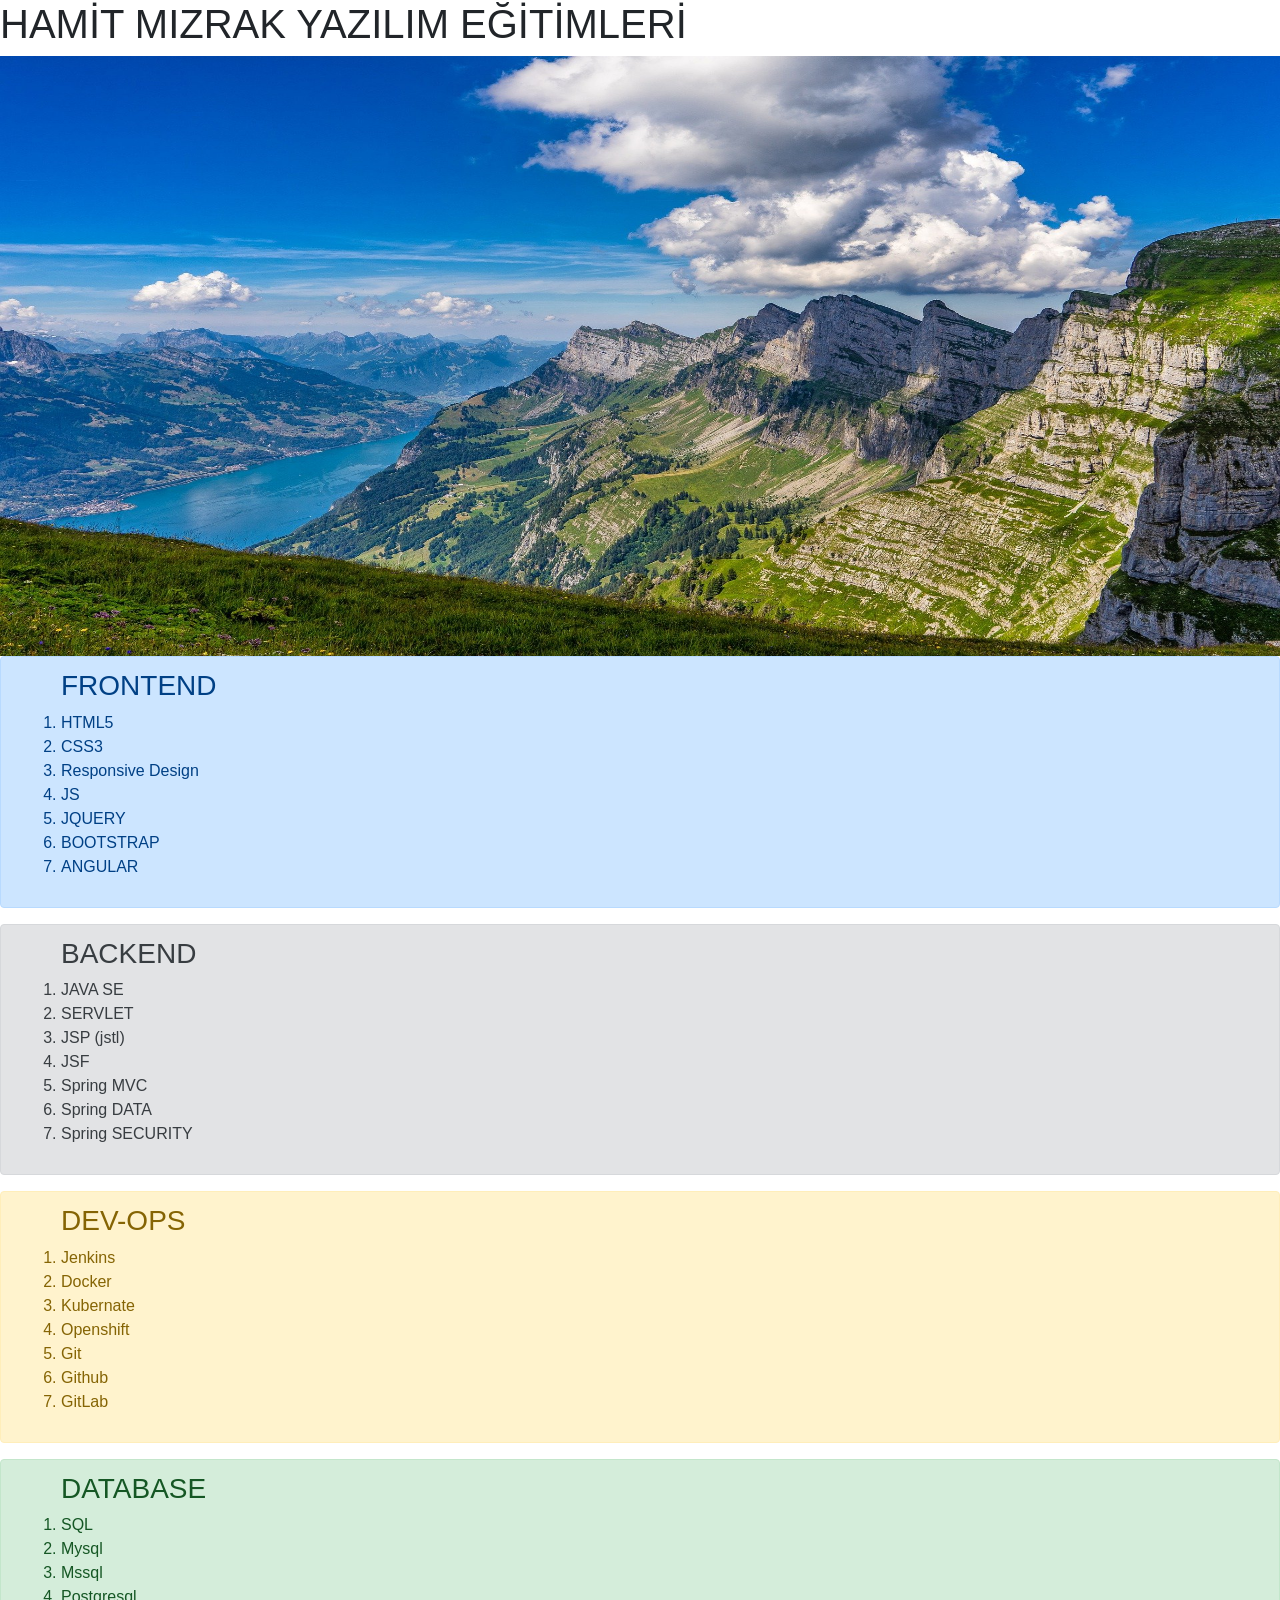
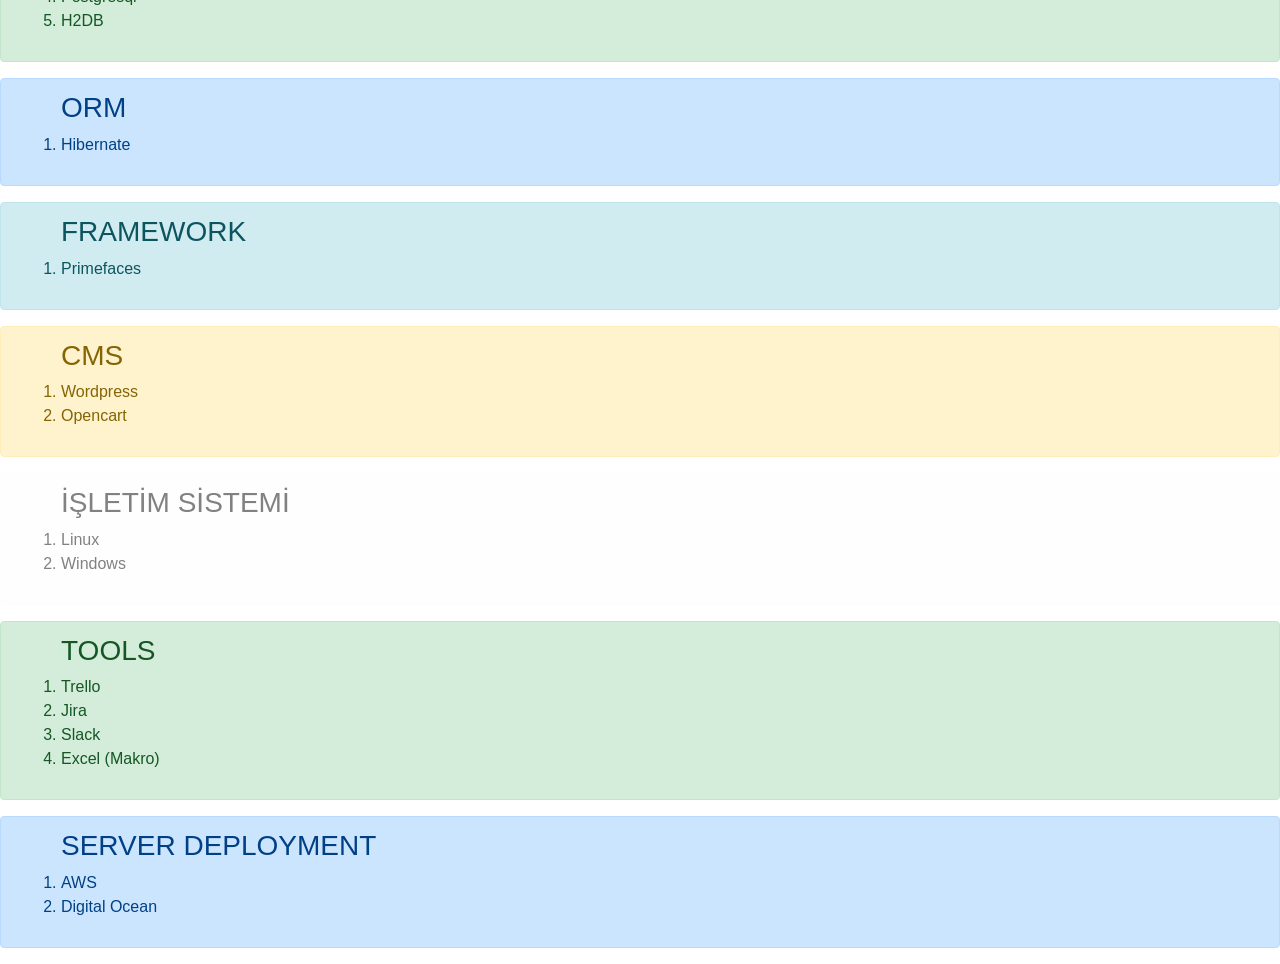
<file: index.html>
<!doctype html>
<html lang="en">

<head>
  <title>Title</title>
  <!-- Required meta tags -->
  <meta charset="utf-8">
  <meta name="viewport" content="width=device-width, initial-scale=1, shrink-to-fit=no">
  <meta name="author" content="Hamit Mızrak,hamitmizrak@gmail.com" />
  <meta name="designer" content="Hamit Mızrak" />
  <meta name="robots" content="index,follow" />
  <meta name="Google-site-verification" content="sitemapCode" />
  <meta name=" googlebot" content=" All" />
  <meta name="robots " content="all" />
  <meta http-equive="Content-type " content=" text/html; charset-UTF-8" />
  <meta http-equive=" Content-Language" content=" TR" />
  <meta http-equive=" Copyright" content=" Copyright 2021 hamitmizrak.com" />
  <meta property="og:site_name" content=" hamitmizrak.com" />
  <!-- 140-160 -->
  <meta name="description" content="FRONTEND,Html5,Css3,Responsive Design,JS,Jquery,Bootstrap,Angular,BACKEND,JavaSE,Servlet,JSP,JSF,Spring MVC,Spring Data,Spring Security,Jenkins,Docker,Kubernate,Openshift,Git,Github,GitLab,DATABASE,SQL,Mysql,Mssql,Postgresql,H2DB,
  ORM,Hibernate " />
  <meta name="keywords" content="FRONTEND,Html5,Css3,Responsive Design,JS,Jquery,Bootstrap,Angular,BACKEND,JavaSE,Servlet,JSP,JSF,Spring MVC,Spring Data,Spring Security,Jenkins,Docker,Kubernate,Openshift,Git,Github,GitLab,DATABASE,SQL,Mysql,Mssql,Postgresql,H2DB,
  ORM,Hibernate" />
  <meta property="og:type" content="article" />
  <meta property="og:description" content="FRONTEND,Html5,Css3,Responsive Design,JS,Jquery,Bootstrap,Angular,BACKEND,JavaSE,Servlet,JSP,JSF,Spring MVC,Spring Data,Spring Security,Jenkins,Docker,Kubernate,Openshift,Git,Github,GitLab,DATABASE,SQL,Mysql,Mssql,Postgresql,H2DB,
  ORM,Hibernate" />
  <meta property="og:url" content="www.hamitmizrak.com.tr" />
  <meta name="identifier-URL" content="www.hamitmizrak.com.tr" />
  <meta property="og:site_name" content="hamitmizrak" />
  <meta name="twitter:title" content="FRONTEND,Html5,Css3,Responsive Design,JS,Jquery,Bootstrap,Angular,BACKEND,JavaSE,Servlet,JSP,JSF,Spring MVC,Spring Data,Spring Security,Jenkins,Docker,Kubernate,Openshift,Git,Github,GitLab,DATABASE,SQL,Mysql,Mssql,Postgresql,H2DB,
  ORM,Hibernate" />
  <meta name="twitter:description" content="FRONTEND,Html5,Css3,Responsive Design,JS,Jquery,Bootstrap,Angular,BACKEND,JavaSE,Servlet,JSP,JSF,Spring MVC,Spring Data,Spring Security,Jenkins,Docker,Kubernate,Openshift,Git,Github,GitLab,DATABASE,SQL,Mysql,Mssql,Postgresql,H2DB,
  ORM,Hibernate" />
  <meta name="twitter:site" content="@hamitmizrak" />
  <meta name="twitter:creator" content="@hamitmizrak" />

  <meta name="geo.placename" content="Battalgazi/Malatya" />
  <meta name="geo.region" content="ISO 3166-2" />
  <meta name="og:title" property="og:title" content="İlk Miray Yapı" />
  <meta name="theme-color" content="#db5945" />
  <meta name="viewport" content="width=device-width, initial-scale=1.0" />
  <meta name="revised" content="hamitmizrak.com.tr, 10/10/2015" />
  <meta http-equiv="Content-Type" content="text/html; charset = UTF-8" />
  <meta name="directory" content="submission" />
  <meta name="category" content="FRONTEND,Html5,Css3,Responsive Design,JS,Jquery,Bootstrap,Angular,BACKEND,JavaSE,Servlet,JSP,JSF,Spring MVC,Spring Data,Spring Security,Jenkins,Docker,Kubernate,Openshift,Git,Github,GitLab,DATABASE,SQL,Mysql,Mssql,Postgresql,H2DB,
  ORM,Hibernate" />
  <meta name="coverage" content="Worldwide" />
  <meta name="distribution" content="Global" />
  <meta name="rating" content="General" />
  <meta name="revisit-after" content="7 days" />
  <meta name="reply-to" content="hamitmizrak@gmail.com" />
  <meta name="language" content="TR" />
  <meta name="subject" content="FRONTEND,Html5,Css3,Responsive Design,JS,Jquery,Bootstrap,Angular,BACKEND,JavaSE,Servlet,JSP,JSF,Spring MVC,Spring Data,Spring Security,Jenkins,Docker,Kubernate,Openshift,Git,Github,GitLab,DATABASE,SQL,Mysql,Mssql,Postgresql,H2DB,
  ORM,Hibernate" />

  <meta name="og:longitude" content="-122.153013" />
  <meta name="og:street-address" content=" Byeşilyurt/Malatya" />
  <meta name="og:postal-code" content="94304" />
  <meta name="og:country-name" content="TURKEY" />
  <meta name="apple-mobile-web-app-capable" content="yes" />
  <meta content="yes" name="apple-touch-fullscreen" />
  <meta name="apple-mobile-web-app-status-bar-style" content="black" />
  <meta name="format-detection" content="telephone=no" />
  <meta name="viewport" content="width = 320, initial-scale = 2.3, user-scalable = no" />

  <meta name="abstract" content="FRONTEND,Html5,Css3,Responsive Design,JS,Jquery,Bootstrap,Angular,BACKEND,JavaSE,Servlet,JSP,JSF,Spring MVC,Spring Data,Spring Security,Jenkins,Docker,Kubernate,Openshift,Git,Github,GitLab,DATABASE,SQL,Mysql,Mssql,Postgresql,H2DB,
  ORM,Hibernate" />
  <link rel="index" title="HAmitMızrak" href="hamitmizrak.com.tr/" />

  <meta name="topic" content="FRONTEND,Html5,Css3,Responsive Design,JS,Jquery,Bootstrap,Angular,BACKEND,JavaSE,Servlet,JSP,JSF,Spring MVC,Spring Data,Spring Security,Jenkins,Docker,Kubernate,Openshift,Git,Github,GitLab,DATABASE,SQL,Mysql,Mssql,Postgresql,H2DB,
  ORM,Hibernate" />
  <meta name="summary" content="FRONTEND,Html5,Css3,Responsive Design,JS,Jquery,Bootstrap,Angular,BACKEND,JavaSE,Servlet,JSP,JSF,Spring MVC,Spring Data,Spring Security,Jenkins,Docker,Kubernate,Openshift,Git,Github,GitLab,DATABASE,SQL,Mysql,Mssql,Postgresql,H2DB,
  ORM,Hibernate" />




  <!-- Bootstrap CSS -->
  <link rel="stylesheet" href="https://stackpath.bootstrapcdn.com/bootstrap/4.3.1/css/bootstrap.min.css"
    integrity="sha384-ggOyR0iXCbMQv3Xipma34MD+dH/1fQ784/j6cY/iJTQUOhcWr7x9JvoRxT2MZw1T" crossorigin="anonymous">
</head>

<body>
  <h1 class="text-uppercase">HAMİT MIZRAK YAZILIM EĞİTİMLERİ</h1>

  <img width="100%" height="600" src="mountain.jpg" alt="hamitmizrak">

  <div class="alert alert-primary" role="alert">
    <ol>
      <H3 class="text-uppercase"> FRONTEND </H3>
      <li> HTML5 </li>
      <li> CSS3 </li>
      <li> Responsive Design </li>
      <li> JS </li>
      <li> JQUERY </li>
      <li> BOOTSTRAP </li>
      <li> ANGULAR </li>
    </ol>
  </div>


  <div class="alert alert-secondary" role="alert">
    <ol>
      <H3 class="text-uppercase"> BACKEND </H3>
      <li> JAVA SE </li>
      <li> SERVLET </li>
      <li> JSP (jstl) </li>
      <li> JSF </li>
      <li> Spring MVC</li>
      <li> Spring DATA</li>
      <li> Spring SECURITY</li>
    </ol>
  </div>


  <div class="alert alert-warning" role="alert">
    <ol>
      <H3 class="text-uppercase"> DEV-OPS </H3>
      <li>Jenkins </li>
      <li> Docker </li>
      <li> Kubernate </li>
      <li> Openshift </li>
      <li> Git </li>
      <li> Github </li>
      <li> GitLab </li>
    </ol>
  </div>

  <div class="alert alert-success" role="alert">
    <ol>
      <H3 class="text-uppercase"> DATABASE </H3>
      <li> SQL </li>
      <li> Mysql </li>
      <li> Mssql </li>
      <li> Postgresql </li>
      <li> H2DB </li>
    </ol>
  </div>


  <div class="alert alert-primary" role="alert">
    <ol>
      <H3 class="text-uppercase"> ORM </H3>
      <li>Hibernate </li>
    </ol>
  </div>





  <div class="alert alert-info" role="alert">
    <ol>
      <H3 class="text-uppercase"> FRAMEWORK </H3>
      <li>Primefaces </li>
    </ol>
  </div>



  <div class="alert alert-warning" role="alert">
    <ol>
      <H3 class="text-uppercase"> CMS </H3>
      <li>Wordpress </li>
      <li>Opencart </li>
    </ol>
  </div>


  <div class="alert alert-light" role="alert">
    <ol>
      <H3 class="text-uppercase"> İşletİm sİstemİ </H3>
      <li>Linux </li>
      <li>Windows </li>
    </ol>
  </div>


  <div class="alert alert-success" role="alert">
    <ol>
      <H3 class="text-uppercase"> TOOLS </H3>
      <li>Trello </li>
      <li>Jira </li>
      <li>Slack </li>
      <li>Excel (Makro) </li>
    </ol>
  </div>


  <div class="alert alert-primary" role="alert">
    <ol>
      <H3 class="text-uppercase"> Server Deployment </H3>
      <li>AWS </li>
      <li>Digital Ocean </li>
    </ol>
  </div>
  <!-- Optional JavaScript -->
  <!-- jQuery first, then Popper.js, then Bootstrap JS -->
  <script src="https://code.jquery.com/jquery-3.3.1.slim.min.js"
    integrity="sha384-q8i/X+965DzO0rT7abK41JStQIAqVgRVzpbzo5smXKp4YfRvH+8abtTE1Pi6jizo" crossorigin="anonymous">
  </script>
  <script src="https://cdnjs.cloudflare.com/ajax/libs/popper.js/1.14.7/umd/popper.min.js"
    integrity="sha384-UO2eT0CpHqdSJQ6hJty5KVphtPhzWj9WO1clHTMGa3JDZwrnQq4sF86dIHNDz0W1" crossorigin="anonymous">
  </script>
  <script src="https://stackpath.bootstrapcdn.com/bootstrap/4.3.1/js/bootstrap.min.js"
    integrity="sha384-JjSmVgyd0p3pXB1rRibZUAYoIIy6OrQ6VrjIEaFf/nJGzIxFDsf4x0xIM+B07jRM" crossorigin="anonymous">
  </script>
</body>

</html>
</file>
